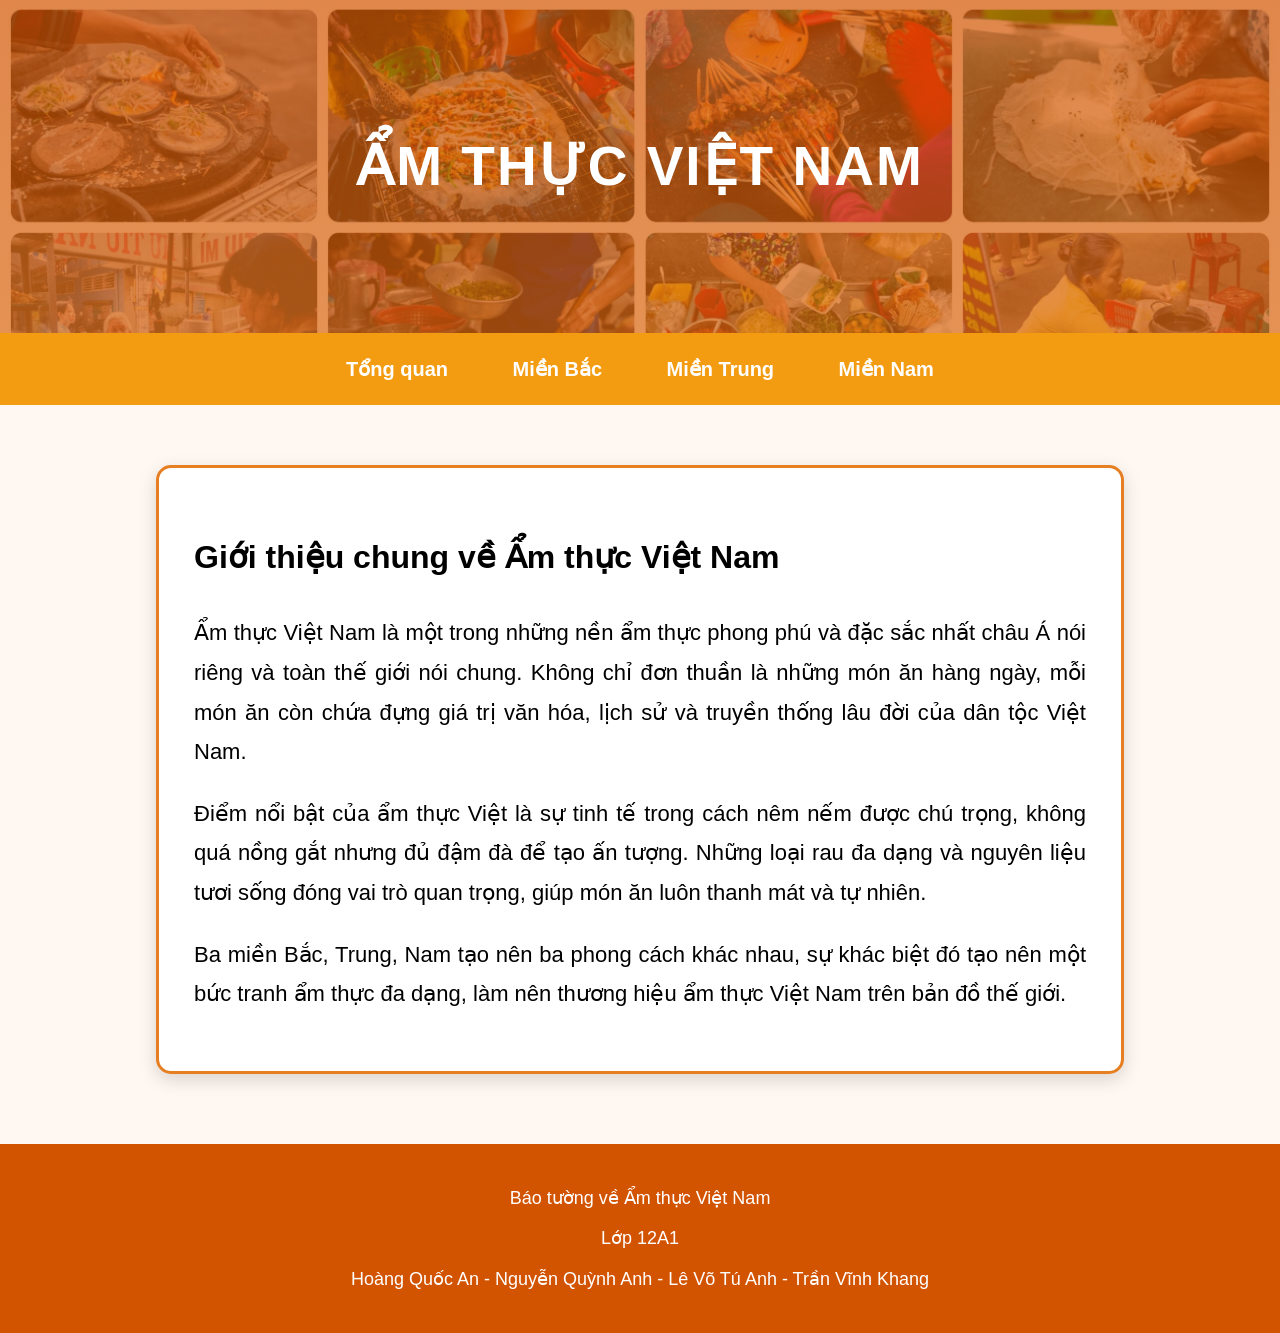
<file: index.html>
<!DOCTYPE html>
<html lang="vi">
<head>
    <meta charset="UTF-8">
    <meta name="viewport" content="width=device-width, initial-scale=1.0">
    <title>AmthucVietNam</title>
    <link rel="stylesheet" href="bocucstyle.css">
</head>
<body>
<header>
    <h1>ẨM THỰC VIỆT NAM</h1>
</header>
<nav>
    <a href="index.html">Tổng quan</a>
    <a href="mienbac.html">Miền Bắc</a>
    <a href="mientrung.html">Miền Trung</a>
    <a href="miennam.html">Miền Nam</a>
</nav>
<div class="container">
    <div class="card">
    <h2>Giới thiệu chung về Ẩm thực Việt Nam</h2>
    <p>
        Ẩm thực Việt Nam là một trong những nền ẩm thực phong phú và đặc sắc
        nhất châu Á nói riêng và toàn thế giới nói chung. Không chỉ đơn thuần là
        những món ăn hàng ngày, mỗi món ăn còn chứa đựng giá trị văn hóa, lịch sử
        và truyền thống lâu đời của dân tộc Việt Nam.
    </p>
    <p>
        Điểm nổi bật của ẩm thực Việt là sự tinh tế trong cách nêm nếm được
        chú trọng, không quá nồng gắt nhưng đủ đậm đà để tạo ấn tượng.
        Những loại rau đa dạng và nguyên liệu tươi sống đóng vai trò quan trọng,
        giúp món ăn luôn thanh mát và tự nhiên.
    </p>
    <p> Ba miền Bắc, Trung, Nam tạo nên ba phong cách khác nhau,
        sự khác biệt đó tạo nên một bức tranh ẩm thực đa dạng,
        làm nên thương hiệu ẩm thực Việt Nam trên bản đồ thế giới. </p>
</div>
</div>
<footer>
   <p>Báo tường về Ẩm thực Việt Nam</p>
    <p>Lớp 12A1</p>
    <p>Hoàng Quốc An - Nguyễn Quỳnh Anh - Lê Võ Tú Anh - Trần Vĩnh Khang</p>
</footer>
</body>
</html>
</file>
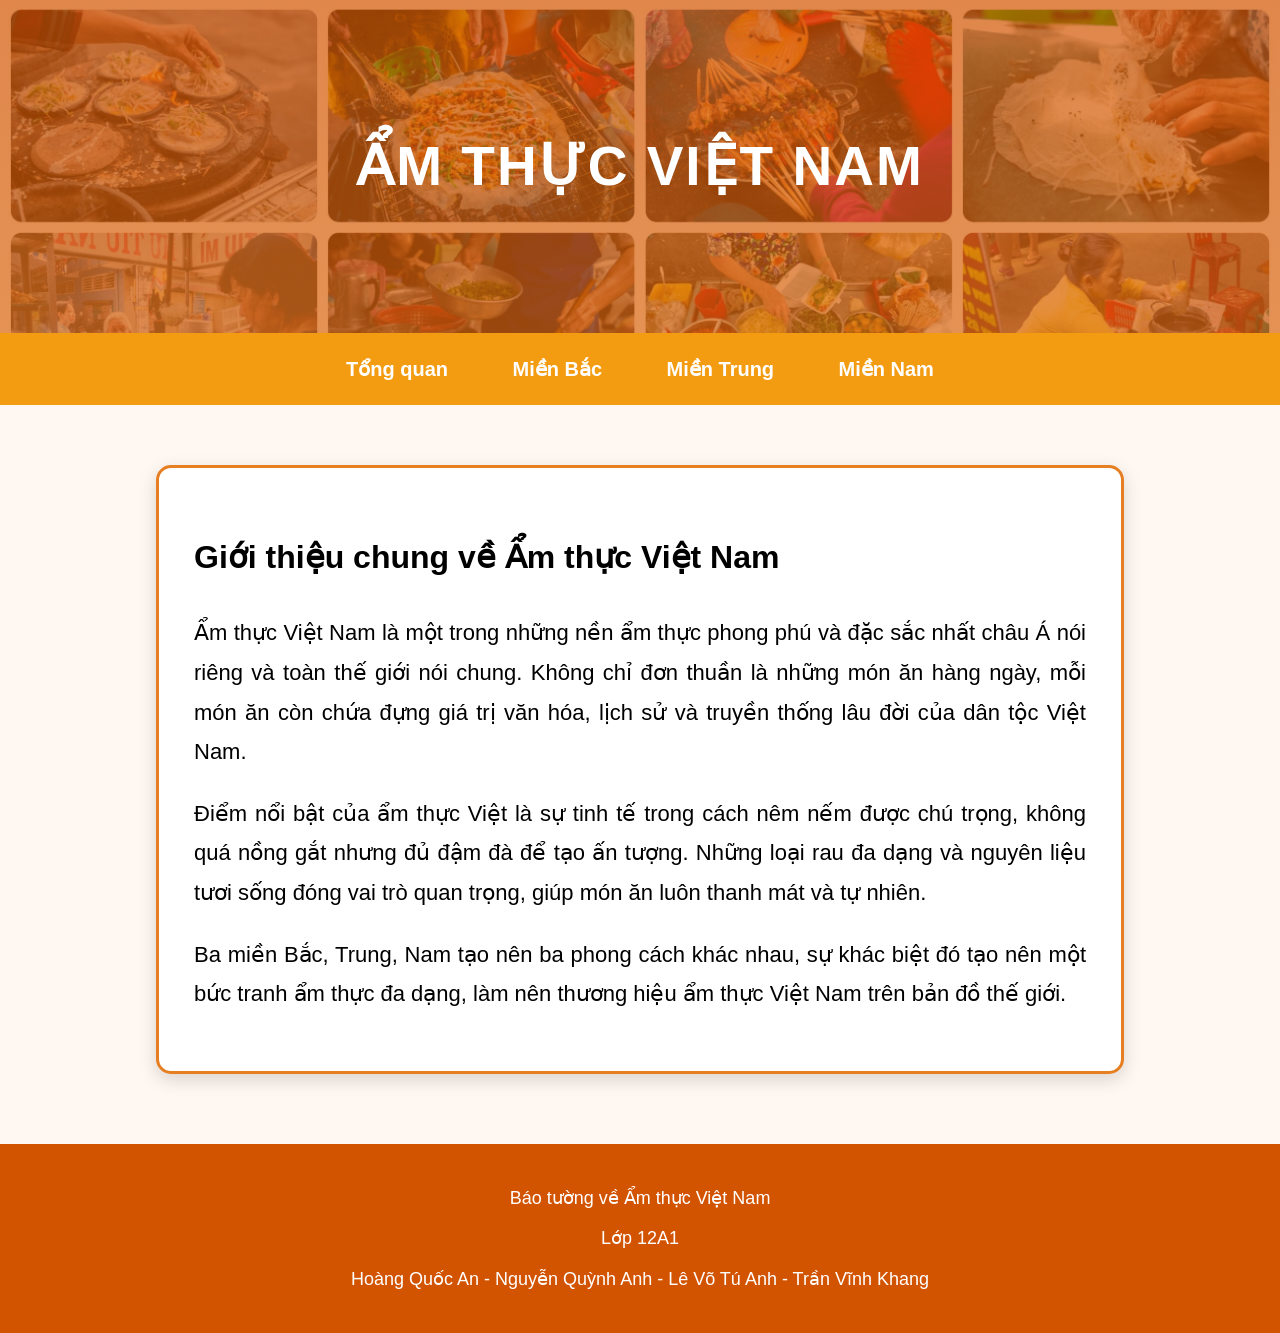
<file: codepj.html>
<!DOCTYPE html>
<html lang="vi">
<head>
    <meta charset="UTF-8">
    <meta name="viewport" content="width=device-width, initial-scale=1.0">
    <title>AmthucVietNam</title>
    <link rel="stylesheet" href="bocucstyle.css">
</head>
<body>
<header>
    <h1>ẨM THỰC VIỆT NAM</h1>
</header>
<nav>
    <a href="codepj.html">Tổng quan</a>
    <a href="mienbac.html">Miền Bắc</a>
    <a href="mientrung.html">Miền Trung</a>
    <a href="miennam.html">Miền Nam</a>
</nav>
<div class="container">
    <div class="card">
    <h2>Giới thiệu chung về Ẩm thực Việt Nam</h2>
    <p>
        Ẩm thực Việt Nam là một trong những nền ẩm thực phong phú và đặc sắc
        nhất châu Á nói riêng và toàn thế giới nói chung. Không chỉ đơn thuần là
        những món ăn hàng ngày, mỗi món ăn còn chứa đựng giá trị văn hóa, lịch sử
        và truyền thống lâu đời của dân tộc Việt Nam.
    </p>
    <p>
        Điểm nổi bật của ẩm thực Việt là sự tinh tế trong cách nêm nếm được
        chú trọng, không quá nồng gắt nhưng đủ đậm đà để tạo ấn tượng.
        Những loại rau đa dạng và nguyên liệu tươi sống đóng vai trò quan trọng,
        giúp món ăn luôn thanh mát và tự nhiên.
    </p>
    <p> Ba miền Bắc, Trung, Nam tạo nên ba phong cách khác nhau,
        sự khác biệt đó tạo nên một bức tranh ẩm thực đa dạng,
        làm nên thương hiệu ẩm thực Việt Nam trên bản đồ thế giới. </p>
</div>
</div>
<footer>
   <p>Báo tường về Ẩm thực Việt Nam</p>
    <p>Lớp 12A1</p>
    <p>Hoàng Quốc An - Nguyễn Quỳnh Anh - Lê Võ Tú Anh - Trần Vĩnh Khang</p>
</footer>
</body>
</html>
</file>
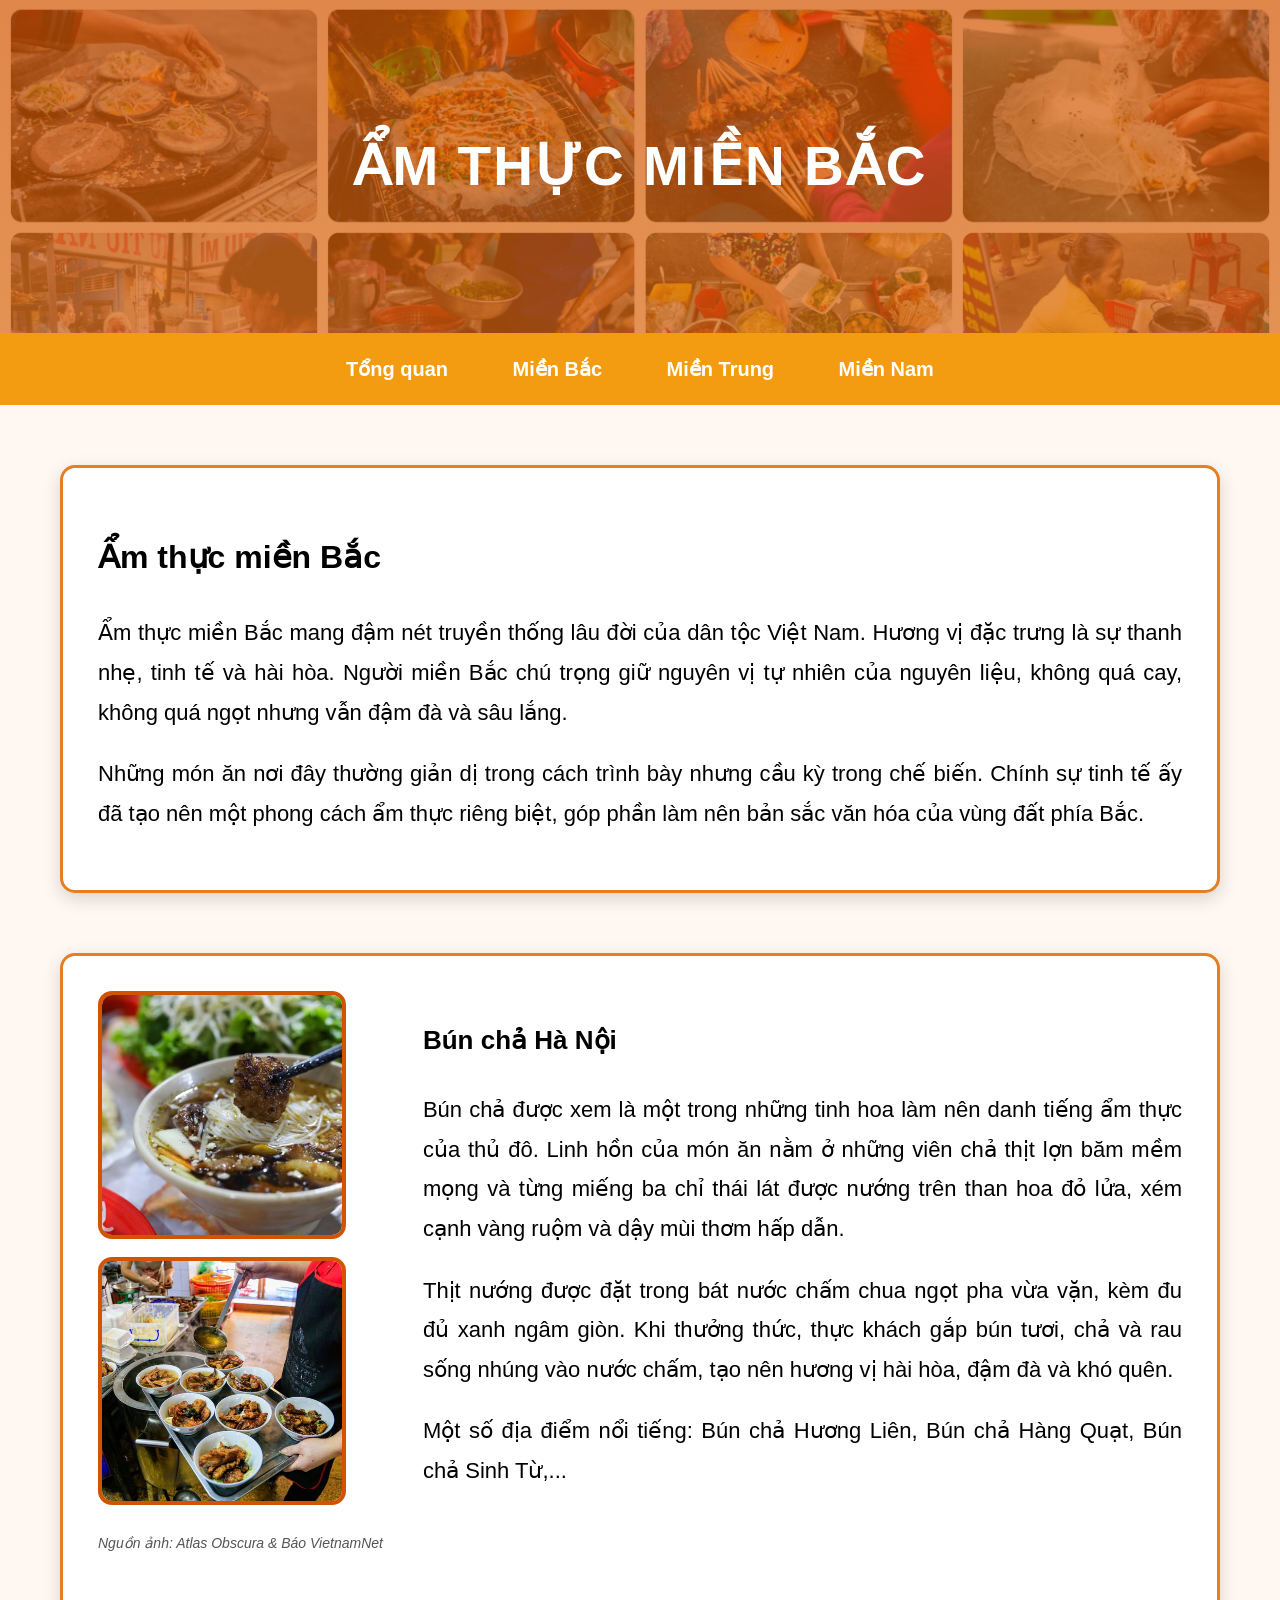
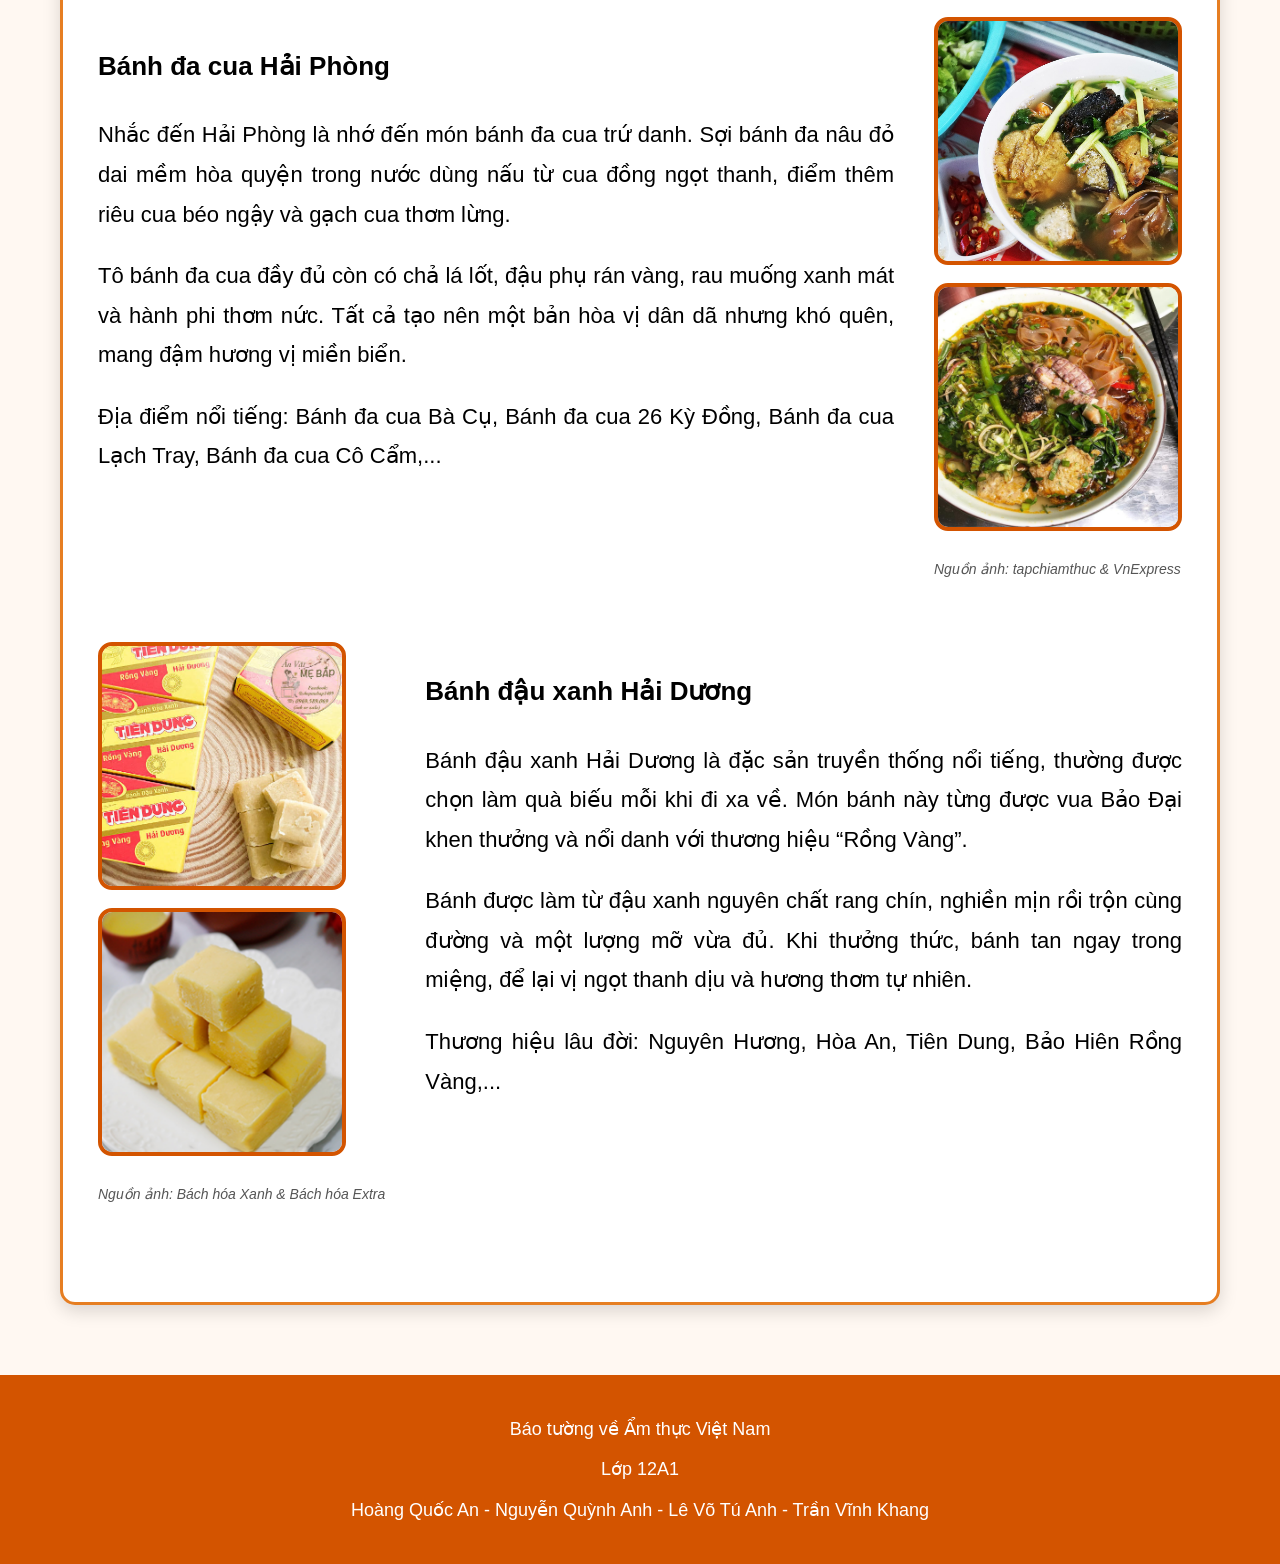
<file: mienbac.html>
<!DOCTYPE html>
<html lang="vi">
<head>
    <meta charset="UTF-8">
    <meta name="viewport" content="width=device-width, initial-scale=1.0">
    <title>AmthucVietNam</title>
    <link rel="stylesheet" href="bocucstyle.css">
</head>
<body>
<header>
    <h1>ẨM THỰC MIỀN BẮC</h1>
</header>
<nav>
    <a href="index.html">Tổng quan</a>
    <a href="mienbac.html">Miền Bắc</a>
    <a href="mientrung.html">Miền Trung</a>
    <a href="miennam.html">Miền Nam</a>
</nav>
<div class="card">
    <h2>Ẩm thực miền Bắc</h2>
    <p>
        Ẩm thực miền Bắc mang đậm nét truyền thống lâu đời của dân tộc Việt Nam.
        Hương vị đặc trưng là sự thanh nhẹ, tinh tế và hài hòa.
        Người miền Bắc chú trọng giữ nguyên vị tự nhiên của nguyên liệu,
        không quá cay, không quá ngọt nhưng vẫn đậm đà và sâu lắng.
    </p>
    <p>
        Những món ăn nơi đây thường giản dị trong cách trình bày
        nhưng cầu kỳ trong chế biến. Chính sự tinh tế ấy
        đã tạo nên một phong cách ẩm thực riêng biệt,
        góp phần làm nên bản sắc văn hóa của vùng đất phía Bắc.
    </p>
</div>
<div class="card">
    <div class="food-item">
        <div class="food-images">
            <img src="buncha1.jpg" alt="Bún chả Hà Nội">
            <img src="buncha2.jpg" alt="Bún chả Hà Nội">
            <div class="source">Nguồn ảnh: Atlas Obscura & Báo VietnamNet</div>
        </div>

        <div class="food-text">
            <h3>Bún chả Hà Nội</h3>
            <p>
                Bún chả được xem là một trong những tinh hoa làm nên danh tiếng
                ẩm thực của thủ đô. Linh hồn của món ăn nằm ở những viên chả thịt
                lợn băm mềm mọng và từng miếng ba chỉ thái lát được nướng trên
                than hoa đỏ lửa, xém cạnh vàng ruộm và dậy mùi thơm hấp dẫn.
            </p>
            <p>
                Thịt nướng được đặt trong bát nước chấm chua ngọt pha vừa vặn,
                kèm đu đủ xanh ngâm giòn. Khi thưởng thức, thực khách gắp bún tươi,
                chả và rau sống nhúng vào nước chấm, tạo nên hương vị hài hòa,
                đậm đà và khó quên.
            </p>
            <p>
                Một số địa điểm nổi tiếng: Bún chả Hương Liên,
                Bún chả Hàng Quạt, Bún chả Sinh Từ,...
            </p>
        </div>
    </div>

    <div class="food-item reverse">
        <div class="food-images">
            <img src="banhdacua1.jpg" alt="Bánh đa cua Hải Phòng">
            <img src="banhdacua2.jpg" alt="Bánh đa cua Hải Phòng">
            <div class="source">Nguồn ảnh: tapchiamthuc & VnExpress</div>
        </div>

        <div class="food-text">
            <h3>Bánh đa cua Hải Phòng</h3>
            <p>
                Nhắc đến Hải Phòng là nhớ đến món bánh đa cua trứ danh.
                Sợi bánh đa nâu đỏ dai mềm hòa quyện trong nước dùng
                nấu từ cua đồng ngọt thanh, điểm thêm riêu cua béo ngậy
                và gạch cua thơm lừng.
            </p>
            <p>
                Tô bánh đa cua đầy đủ còn có chả lá lốt,
                đậu phụ rán vàng, rau muống xanh mát và hành phi thơm nức.
                Tất cả tạo nên một bản hòa vị dân dã nhưng khó quên,
                mang đậm hương vị miền biển.
            </p>
            <p>
                Địa điểm nổi tiếng: Bánh đa cua Bà Cụ,
                Bánh đa cua 26 Kỳ Đồng, Bánh đa cua Lạch Tray,
                Bánh đa cua Cô Cẩm,...
            </p>
        </div>
    </div>
    <div class="food-item">
        <div class="food-images">
            <img src="banhdauxanh1.jpg" alt="Bánh đậu xanh Hải Dương">
            <img src="banhdauxanh2.png" alt="Bánh đậu xanh Hải Dương">
            <div class="source">Nguồn ảnh: Bách hóa Xanh & Bách hóa Extra</div>
        </div>

        <div class="food-text">
            <h3>Bánh đậu xanh Hải Dương</h3>
            <p>
                Bánh đậu xanh Hải Dương là đặc sản truyền thống nổi tiếng,
                thường được chọn làm quà biếu mỗi khi đi xa về.
                Món bánh này từng được vua Bảo Đại khen thưởng
                và nổi danh với thương hiệu “Rồng Vàng”.
            </p>
            <p>
                Bánh được làm từ đậu xanh nguyên chất rang chín,
                nghiền mịn rồi trộn cùng đường và một lượng mỡ vừa đủ.
                Khi thưởng thức, bánh tan ngay trong miệng,
                để lại vị ngọt thanh dịu và hương thơm tự nhiên.
            </p>
            <p>
                Thương hiệu lâu đời: Nguyên Hương,
                Hòa An, Tiên Dung, Bảo Hiên Rồng Vàng,...
            </p>
        </div>
    </div>

</div>
<footer>
    <p>Báo tường về Ẩm thực Việt Nam</p>
    <p>Lớp 12A1</p>
    <p>Hoàng Quốc An - Nguyễn Quỳnh Anh - Lê Võ Tú Anh - Trần Vĩnh Khang</p>
</footer>
</body>
</html>
</file>
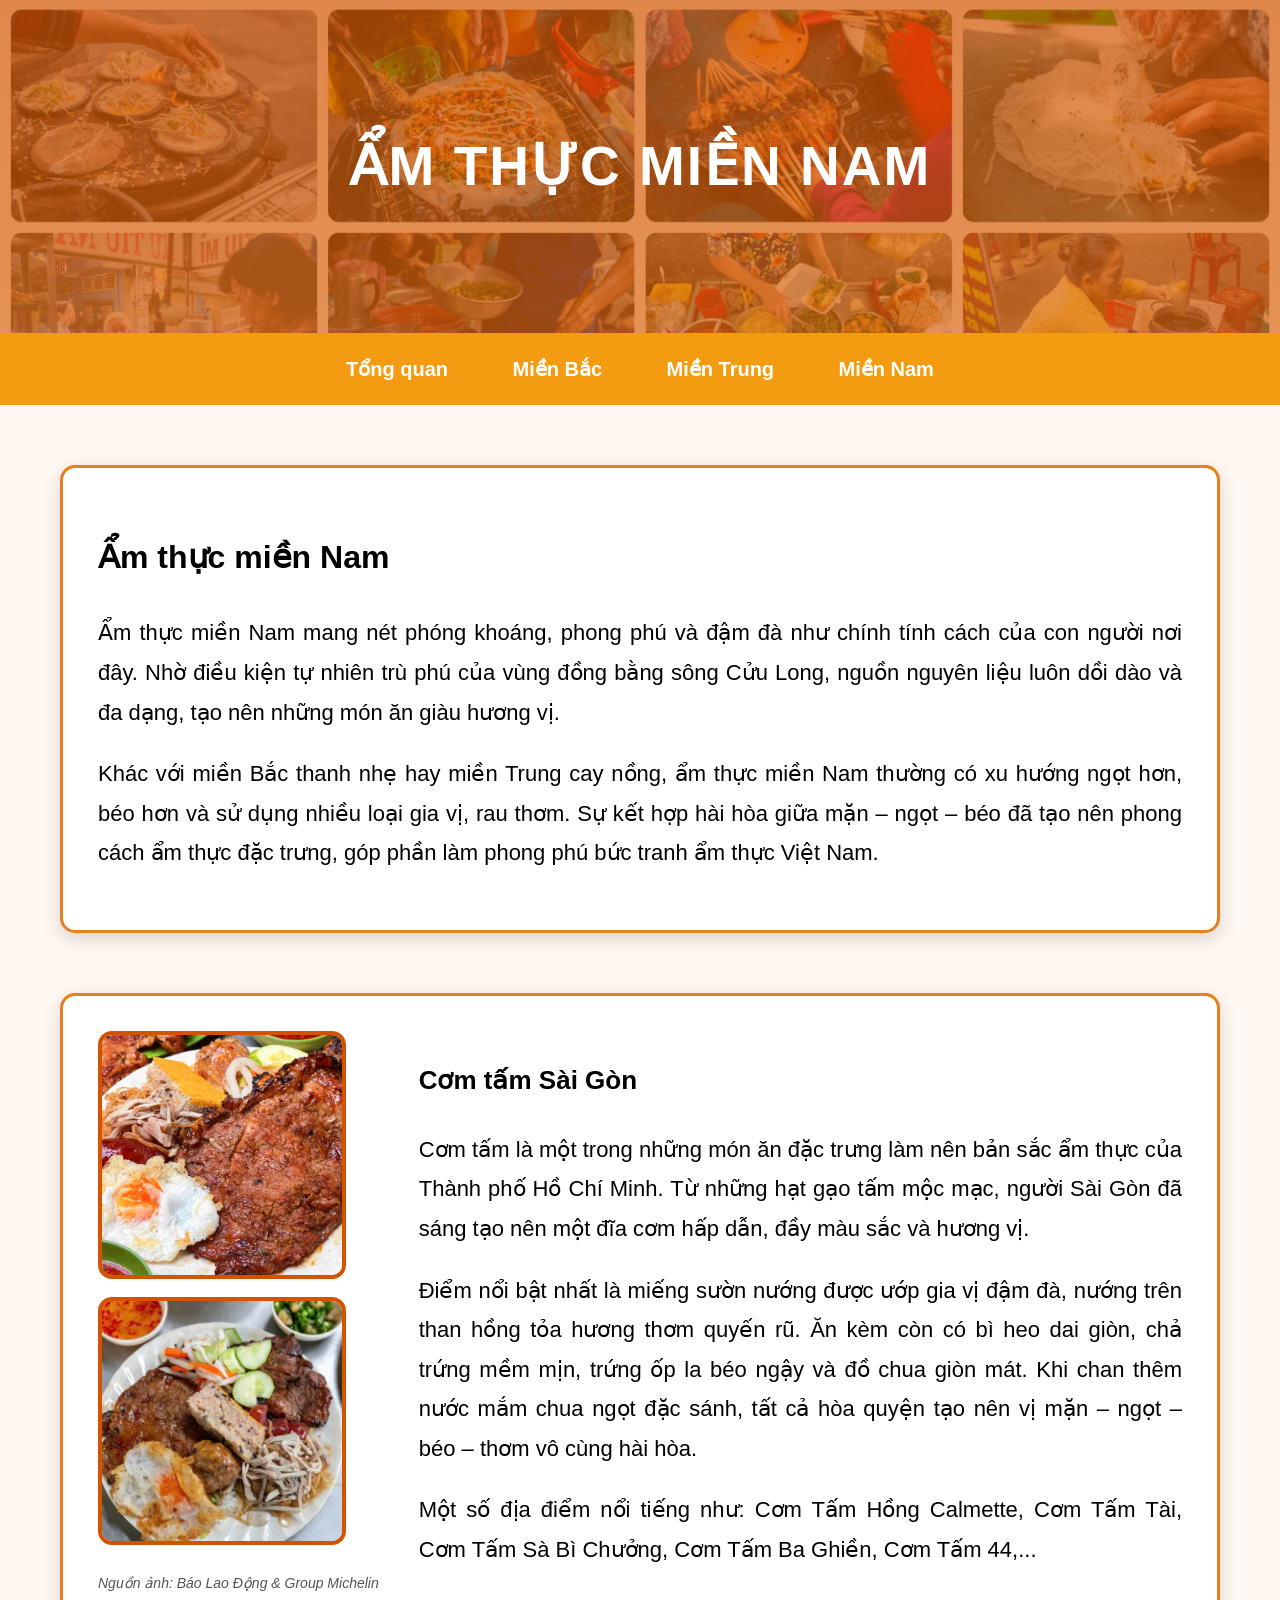
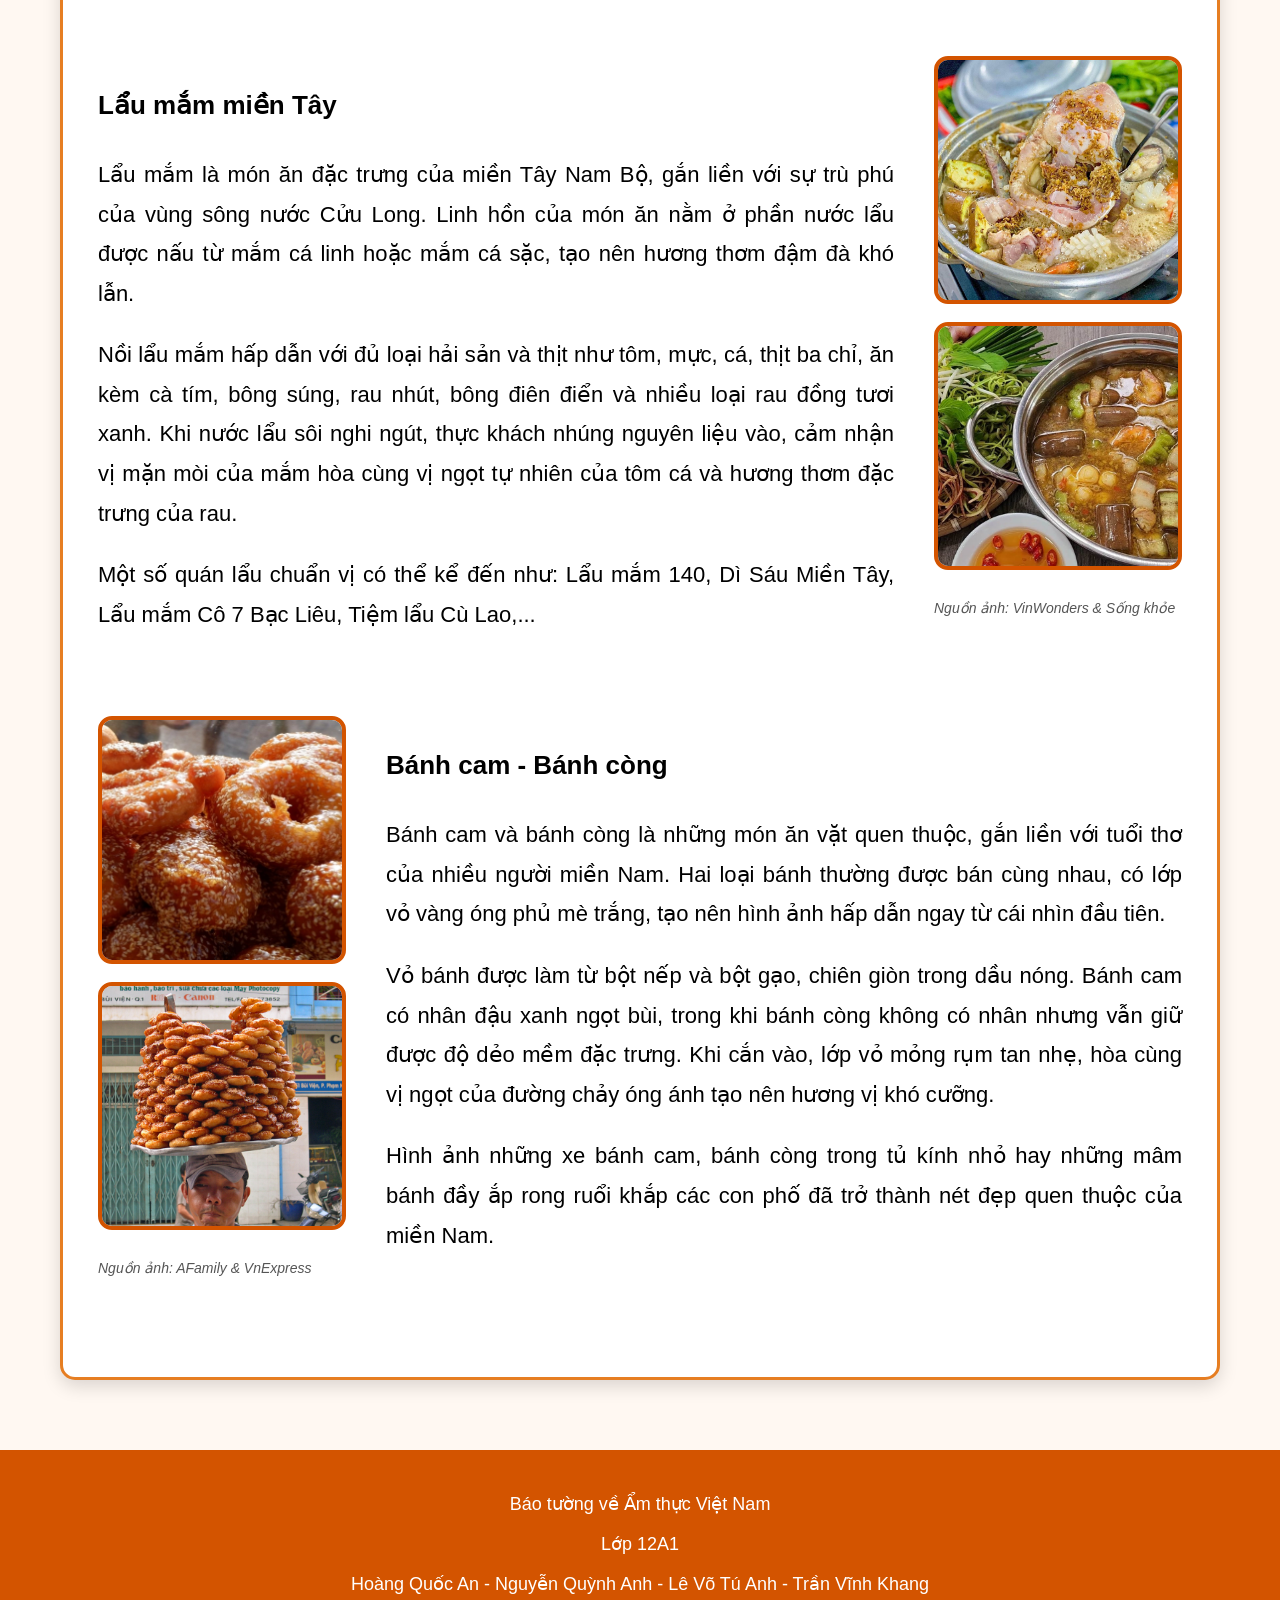
<file: miennam.html>
<!DOCTYPE html>
<html lang="vi">
<head>
    <meta charset="UTF-8">
    <meta name="viewport" content="width=device-width, initial-scale=1.0">
    <title>AmthucVietNam</title>
    <link rel="stylesheet" href="bocucstyle.css">
</head>
<body>
<header>
    <h1>ẨM THỰC MIỀN NAM</h1>
</header>
<nav>
    <a href="index.html">Tổng quan</a>
    <a href="mienbac.html">Miền Bắc</a>
    <a href="mientrung.html">Miền Trung</a>
    <a href="miennam.html">Miền Nam</a>
</nav>
<div class="card">
    <h2>Ẩm thực miền Nam</h2>
    <p>
        Ẩm thực miền Nam mang nét phóng khoáng, phong phú và đậm đà
        như chính tính cách của con người nơi đây. Nhờ điều kiện tự nhiên
        trù phú của vùng đồng bằng sông Cửu Long, nguồn nguyên liệu
        luôn dồi dào và đa dạng, tạo nên những món ăn giàu hương vị.
    </p>
    <p>
        Khác với miền Bắc thanh nhẹ hay miền Trung cay nồng,
        ẩm thực miền Nam thường có xu hướng ngọt hơn,
        béo hơn và sử dụng nhiều loại gia vị, rau thơm.
        Sự kết hợp hài hòa giữa mặn – ngọt – béo
        đã tạo nên phong cách ẩm thực đặc trưng,
        góp phần làm phong phú bức tranh ẩm thực Việt Nam.
    </p>
</div>
<div class="card">
    <div class="food-item">
        <div class="food-images">
            <img src="comtam1.vn" alt="Cơm tấm Sài Gòn">
            <img src="comtam2.webp" alt="Cơm tấm Sài Gòn">
            <div class="source">Nguồn ảnh: Báo Lao Động & Group Michelin</div>
        </div>

        <div class="food-text">
            <h3>Cơm tấm Sài Gòn</h3>
            <p>
                Cơm tấm là một trong những món ăn đặc trưng làm nên bản sắc
                ẩm thực của Thành phố Hồ Chí Minh. Từ những hạt gạo tấm mộc mạc,
                người Sài Gòn đã sáng tạo nên một đĩa cơm hấp dẫn,
                đầy màu sắc và hương vị.
            </p>
            <p>
                Điểm nổi bật nhất là miếng sườn nướng được ướp gia vị đậm đà,
                nướng trên than hồng tỏa hương thơm quyến rũ.
                Ăn kèm còn có bì heo dai giòn, chả trứng mềm mịn,
                trứng ốp la béo ngậy và đồ chua giòn mát.
                Khi chan thêm nước mắm chua ngọt đặc sánh,
                tất cả hòa quyện tạo nên vị mặn – ngọt – béo – thơm
                vô cùng hài hòa.
            </p>
            <p>
                Một số địa điểm nổi tiếng như:
                Cơm Tấm Hồng Calmette, Cơm Tấm Tài,
                Cơm Tấm Sà Bì Chưởng, Cơm Tấm Ba Ghiền,
                Cơm Tấm 44,...
            </p>
        </div>
    </div>
    <div class="food-item reverse">
        <div class="food-images">
            <img src="laumam1.jpg" alt="Lẩu mắm miền Tây">
            <img src="laumam2.jpg" alt="Lẩu mắm miền Tây">
            <div class="source">Nguồn ảnh: VinWonders & Sống khỏe</div>
        </div>

        <div class="food-text">
            <h3>Lẩu mắm miền Tây</h3>
            <p>
                Lẩu mắm là món ăn đặc trưng của miền Tây Nam Bộ,
                gắn liền với sự trù phú của vùng sông nước Cửu Long.
                Linh hồn của món ăn nằm ở phần nước lẩu được nấu từ
                mắm cá linh hoặc mắm cá sặc,
                tạo nên hương thơm đậm đà khó lẫn.
            </p>
            <p>
                Nồi lẩu mắm hấp dẫn với đủ loại hải sản và thịt
                như tôm, mực, cá, thịt ba chỉ,
                ăn kèm cà tím, bông súng, rau nhút,
                bông điên điển và nhiều loại rau đồng tươi xanh.
                Khi nước lẩu sôi nghi ngút,
                thực khách nhúng nguyên liệu vào,
                cảm nhận vị mặn mòi của mắm hòa cùng vị ngọt tự nhiên
                của tôm cá và hương thơm đặc trưng của rau.
            </p>
            <p>
                Một số quán lẩu chuẩn vị có thể kể đến như:
                Lẩu mắm 140, Dì Sáu Miền Tây,
                Lẩu mắm Cô 7 Bạc Liêu, Tiệm lẩu Cù Lao,...
            </p>
        </div>
    </div>
    <div class="food-item">
        <div class="food-images">
            <img src="banhcam1.webp" alt="Bánh cam bánh còng">
            <img src="banhcam2.webp" alt="Bánh cam bánh còng">
            <div class="source">Nguồn ảnh: AFamily & VnExpress</div>
        </div>
        <div class="food-text">
            <h3>Bánh cam - Bánh còng</h3>
            <p>
                Bánh cam và bánh còng là những món ăn vặt quen thuộc,
                gắn liền với tuổi thơ của nhiều người miền Nam.
                Hai loại bánh thường được bán cùng nhau,
                có lớp vỏ vàng óng phủ mè trắng,
                tạo nên hình ảnh hấp dẫn ngay từ cái nhìn đầu tiên.
            </p>
            <p>
                Vỏ bánh được làm từ bột nếp và bột gạo,
                chiên giòn trong dầu nóng.
                Bánh cam có nhân đậu xanh ngọt bùi,
                trong khi bánh còng không có nhân nhưng vẫn giữ được
                độ dẻo mềm đặc trưng.
                Khi cắn vào, lớp vỏ mỏng rụm tan nhẹ,
                hòa cùng vị ngọt của đường chảy óng ánh
                tạo nên hương vị khó cưỡng.
            </p>
            <p>
                Hình ảnh những xe bánh cam, bánh còng
                trong tủ kính nhỏ hay những mâm bánh đầy ắp
                rong ruổi khắp các con phố
                đã trở thành nét đẹp quen thuộc của miền Nam.
            </p>
        </div>
    </div>

</div>
<footer>
    <p>Báo tường về Ẩm thực Việt Nam</p>
    <p>Lớp 12A1</p>
    <p>Hoàng Quốc An - Nguyễn Quỳnh Anh - Lê Võ Tú Anh - Trần Vĩnh Khang</p>
</footer>
</body>
</html>
</file>
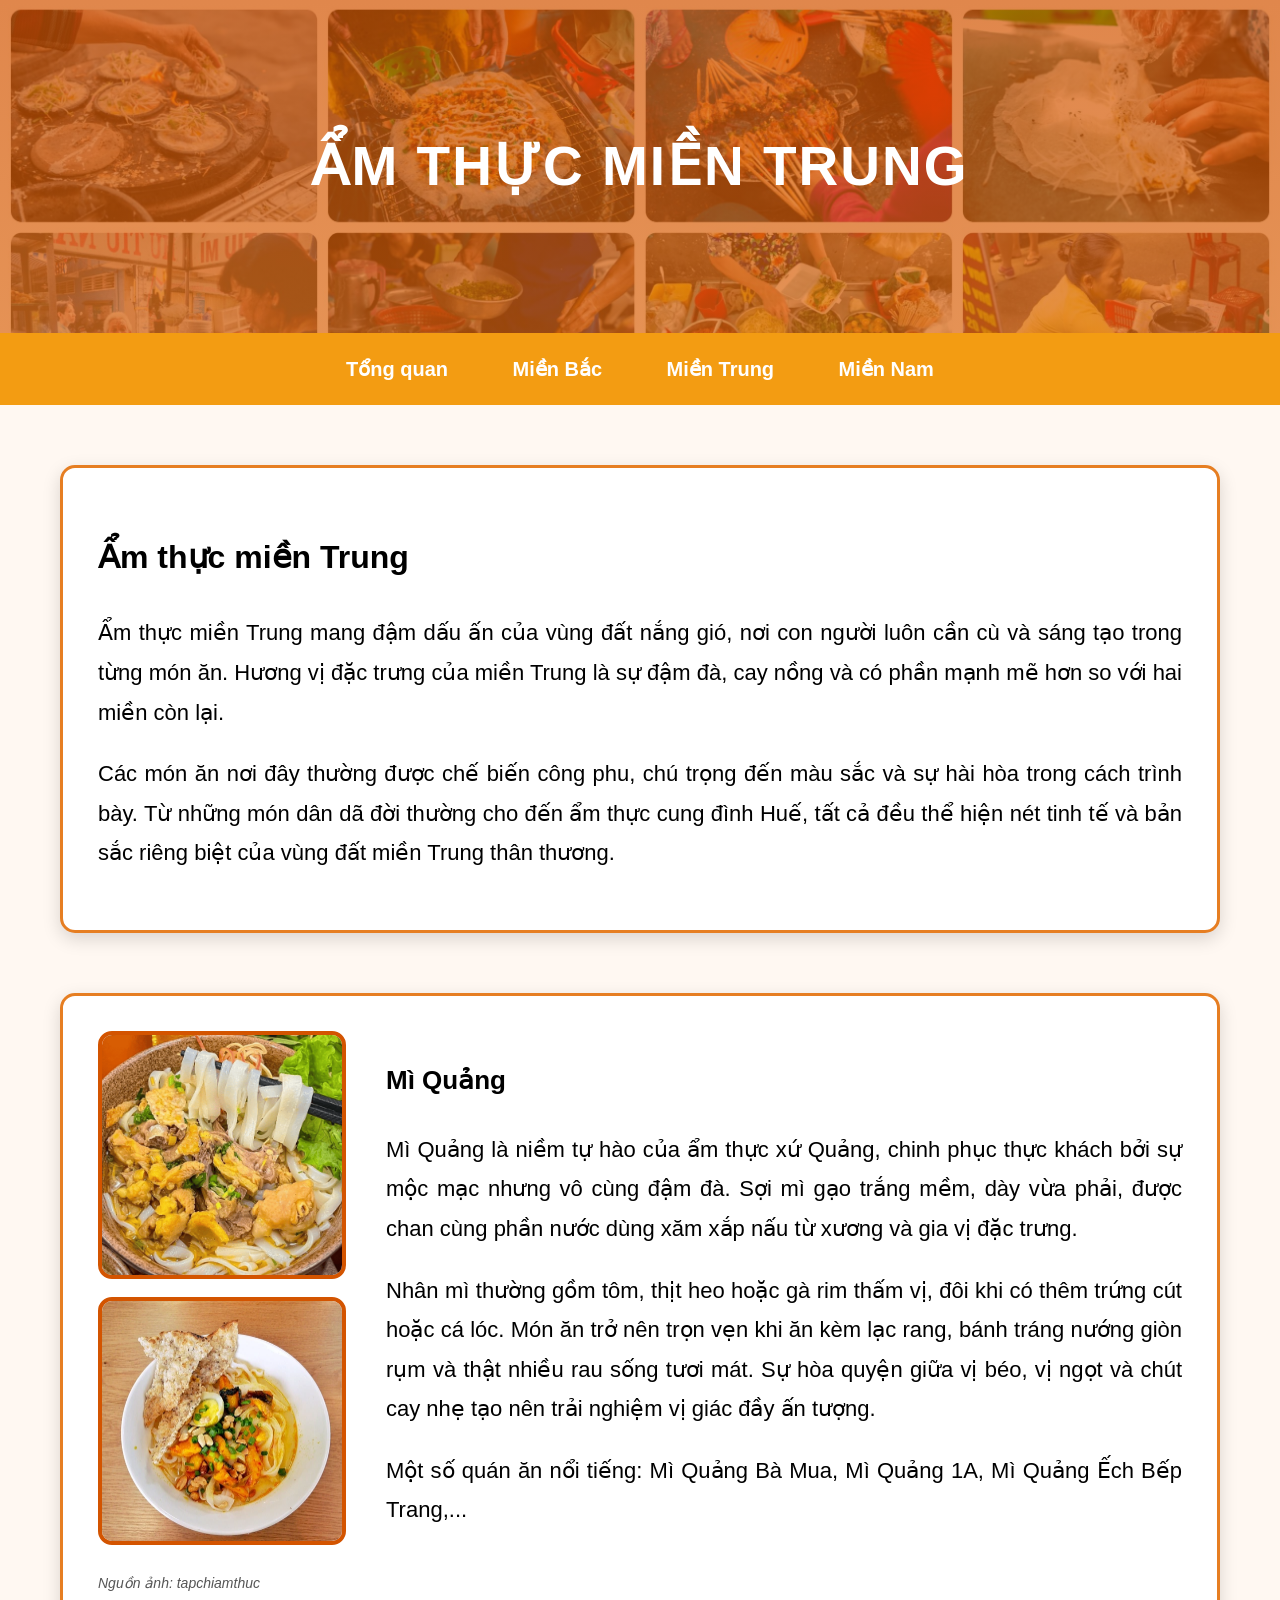
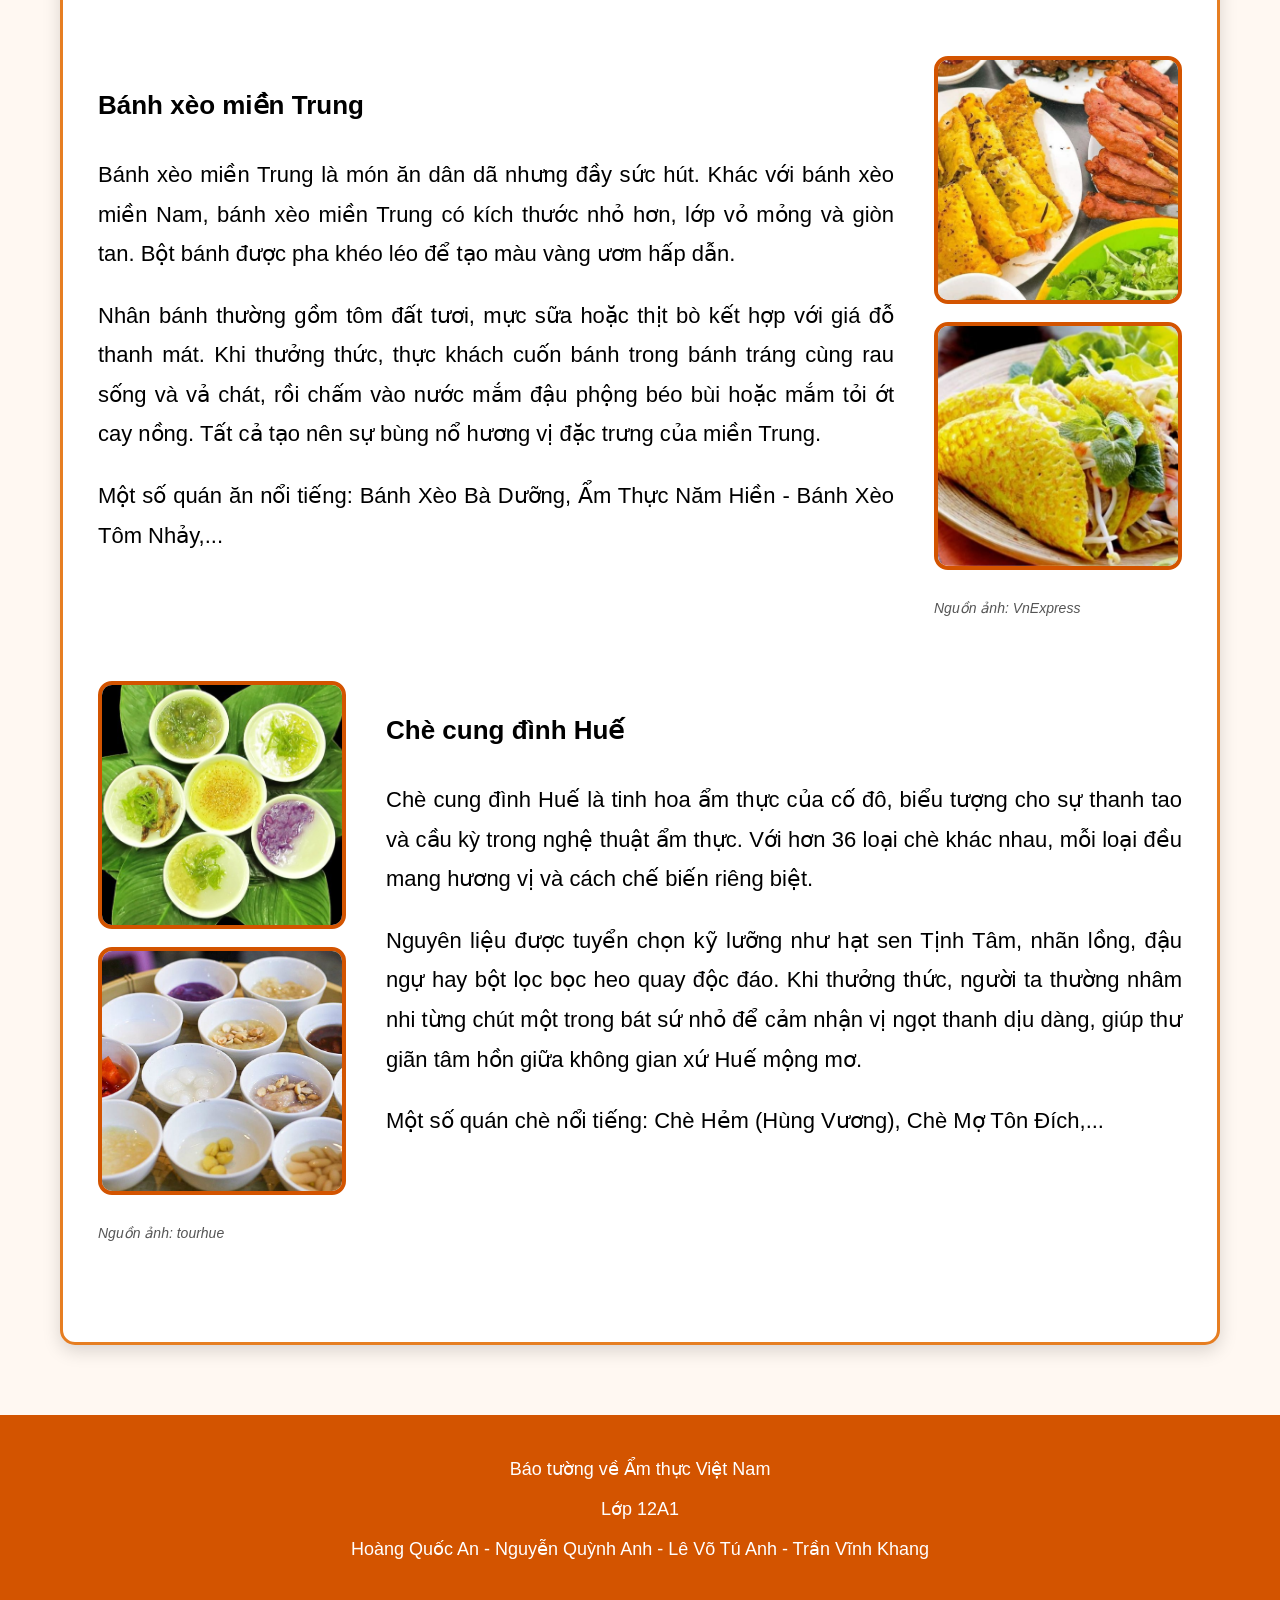
<file: mientrung.html>
<!DOCTYPE html>
<html lang="vi">
<head>
    <meta charset="UTF-8">
    <meta name="viewport" content="width=device-width, initial-scale=1.0">
    <title>AmthucVietNam</title>
    <link rel="stylesheet" href="bocucstyle.css">
</head>
<body>
<header>
    <h1>ẨM THỰC MIỀN TRUNG</h1>
</header>
<nav>
    <a href="index.html">Tổng quan</a>
    <a href="mienbac.html">Miền Bắc</a>
    <a href="mientrung.html">Miền Trung</a>
    <a href="miennam.html">Miền Nam</a>
</nav>
<div class="card">
    <h2>Ẩm thực miền Trung</h2>
    <p>
        Ẩm thực miền Trung mang đậm dấu ấn của vùng đất nắng gió,
        nơi con người luôn cần cù và sáng tạo trong từng món ăn.
        Hương vị đặc trưng của miền Trung là sự đậm đà,
        cay nồng và có phần mạnh mẽ hơn so với hai miền còn lại.
    </p>
    <p>
        Các món ăn nơi đây thường được chế biến công phu,
        chú trọng đến màu sắc và sự hài hòa trong cách trình bày.
        Từ những món dân dã đời thường cho đến ẩm thực cung đình Huế,
        tất cả đều thể hiện nét tinh tế và bản sắc riêng biệt
        của vùng đất miền Trung thân thương.
    </p>
</div>
<div class="card">
    <div class="food-item">
        <div class="food-images">
            <img src="miquang1.png" alt="Mì Quảng">
            <img src="miquang2.webp" alt="Mì Quảng">
            <div class="source">Nguồn ảnh: tapchiamthuc</div>
        </div>

        <div class="food-text">
            <h3>Mì Quảng</h3>
            <p>
                Mì Quảng là niềm tự hào của ẩm thực xứ Quảng,
                chinh phục thực khách bởi sự mộc mạc nhưng vô cùng đậm đà.
                Sợi mì gạo trắng mềm, dày vừa phải,
                được chan cùng phần nước dùng xăm xắp
                nấu từ xương và gia vị đặc trưng.
            </p>
            <p>
                Nhân mì thường gồm tôm, thịt heo hoặc gà rim thấm vị,
                đôi khi có thêm trứng cút hoặc cá lóc.
                Món ăn trở nên trọn vẹn khi ăn kèm lạc rang,
                bánh tráng nướng giòn rụm và thật nhiều rau sống tươi mát.
                Sự hòa quyện giữa vị béo, vị ngọt và chút cay nhẹ
                tạo nên trải nghiệm vị giác đầy ấn tượng.
            </p>
            <p>
                Một số quán ăn nổi tiếng: Mì Quảng Bà Mua,
                Mì Quảng 1A, Mì Quảng Ếch Bếp Trang,...

            </p>
        </div>
    </div>
    <div class="food-item reverse">
        <div class="food-images">
            <img src="banhxeo1.jpg" alt="Bánh xèo miền Trung">
            <img src="banhxeo2.jpg" alt="Bánh xèo miền Trung">
            <div class="source">Nguồn ảnh: VnExpress</div>
        </div>

        <div class="food-text">
            <h3>Bánh xèo miền Trung</h3>
            <p>
                Bánh xèo miền Trung là món ăn dân dã nhưng đầy sức hút.
                Khác với bánh xèo miền Nam, bánh xèo miền Trung
                có kích thước nhỏ hơn, lớp vỏ mỏng và giòn tan.
                Bột bánh được pha khéo léo để tạo màu vàng ươm hấp dẫn.
            </p>
            <p>
                Nhân bánh thường gồm tôm đất tươi, mực sữa
                hoặc thịt bò kết hợp với giá đỗ thanh mát.
                Khi thưởng thức, thực khách cuốn bánh trong bánh tráng
                cùng rau sống và vả chát,
                rồi chấm vào nước mắm đậu phộng béo bùi
                hoặc mắm tỏi ớt cay nồng.
                Tất cả tạo nên sự bùng nổ hương vị đặc trưng của miền Trung.
            </p>
            <p>
                Một số quán ăn nổi tiếng: Bánh Xèo Bà Dưỡng,
                Ẩm Thực Năm Hiền - Bánh Xèo Tôm Nhảy,...
            </p>
        </div>
    </div>
    <div class="food-item">
        <div class="food-images">
            <img src="checungdinh1.jpg" alt="Chè cung đình Huế">
            <img src="checungdinh2.jpg" alt="Chè cung đình Huế">
            <div class="source">Nguồn ảnh: tourhue</div>
        </div>

        <div class="food-text">
            <h3>Chè cung đình Huế</h3>
            <p>
                Chè cung đình Huế là tinh hoa ẩm thực của cố đô,
                biểu tượng cho sự thanh tao và cầu kỳ trong nghệ thuật ẩm thực.
                Với hơn 36 loại chè khác nhau,
                mỗi loại đều mang hương vị và cách chế biến riêng biệt.
            </p>
            <p>
                Nguyên liệu được tuyển chọn kỹ lưỡng như hạt sen Tịnh Tâm,
                nhãn lồng, đậu ngự hay bột lọc bọc heo quay độc đáo.
                Khi thưởng thức, người ta thường nhâm nhi từng chút một
                trong bát sứ nhỏ để cảm nhận vị ngọt thanh dịu dàng,
                giúp thư giãn tâm hồn giữa không gian xứ Huế mộng mơ.
            </p>
            <p>
                Một số quán chè nổi tiếng: Chè Hẻm (Hùng Vương), Chè Mợ Tôn Đích,...

            </p>
        </div>
    </div>

</div>
<footer>
    <p>Báo tường về Ẩm thực Việt Nam</p>
    <p>Lớp 12A1</p>
    <p>Hoàng Quốc An - Nguyễn Quỳnh Anh - Lê Võ Tú Anh - Trần Vĩnh Khang</p>
</footer>
</body>
</html>
</file>
<file: bocucstyle.css>
body {
    font-family: 'Segoe UI', Tahoma, Verdana, sans-serif;
    margin: 0;
    padding: 0;
    background-color: #fff8f2;
    line-height: 1.8;
}

@keyframes fadeIn {
    from {opacity: 0;}
    to {opacity: 1;}
}
header {
    background:
        linear-gradient(rgba(211, 84, 0, 0.7), rgba(230, 126, 34, 0.7)),
        url(header.jpg);
    background-size: cover;
    background-position: center;
    background-attachment: fixed;
    color: white;
    text-align: center;
    padding: 80px 20px;
}

header h1 {
    font-size: 55px;
    letter-spacing: 2px;
}

nav {
    background-color: #f39c12;
    text-align: center;
    padding: 18px;
    position: sticky;
    top: 0;
    z-index: 1000;
}

nav a {
    text-decoration: none;
    color: white;
    margin: 0 30px;
    font-weight: bold;
    font-size: 20px;
    transition: 0.3s;
}

nav a:hover {
    color: rgb(127, 58, 6);
}

.container {
    width: 85%;
    margin: 60px auto;
    animation: fadeIn 0.8s ease;
}

.card {
    border: 3px solid #e67e22;
    padding: 35px;
    margin: 60px;
    border-radius: 15px;
    background-color: white;
    box-shadow: 0 6px 18px rgba(0,0,0,0.15);
    text-align: justify;
}

.card h2 {
    font-size: 32px;
}

.card h3 {
    font-size: 26px;
}

.card p,
.food-text p {
    font-size: 22px;
}

.card h2,
.card h3,
.card p,
.food-text {
    opacity: 0;
    transform: translateY(25px);
    animation: textUp 0.8s ease forwards;
}

.card h2 { animation-delay: 0.2s; }
.card h3 { animation-delay: 0.3s; }
.card p,
.food-text  { animation-delay: 0.4s; }

@keyframes textUp {
    to {
        opacity: 1;
        transform: translateY(0);
    }
}

.food-item {
    display: flex;
    align-items: flex-start;
    gap: 40px;
    margin-bottom: 60px;
}

.reverse {
    flex-direction: row-reverse;
}

.food-images {
    display: flex;
    flex-direction: column;
    gap: 18px;
}

.food-images img {
    width: 240px;
    height: 240px;
    object-fit: cover;
    border: 4px solid #d35400;
    border-radius: 14px;
    transition: transform 0.8s ease;
    animation: fadeIn 0.8s ease;
}

.food-images img:hover {
    transform: scale(1.08);
}

.food-text {
    flex: 1;
}

.source {
    font-size: 14px;
    font-style: italic;
    margin-top: 8px;
    color: #555;
}

footer {
    text-align: center;
    padding: 30px;
    background-color: #d35400;
    color: white;
    margin-top: 70px;
}

footer p {
    margin: 8px 0;
    font-size: 18px;
}
</file>
